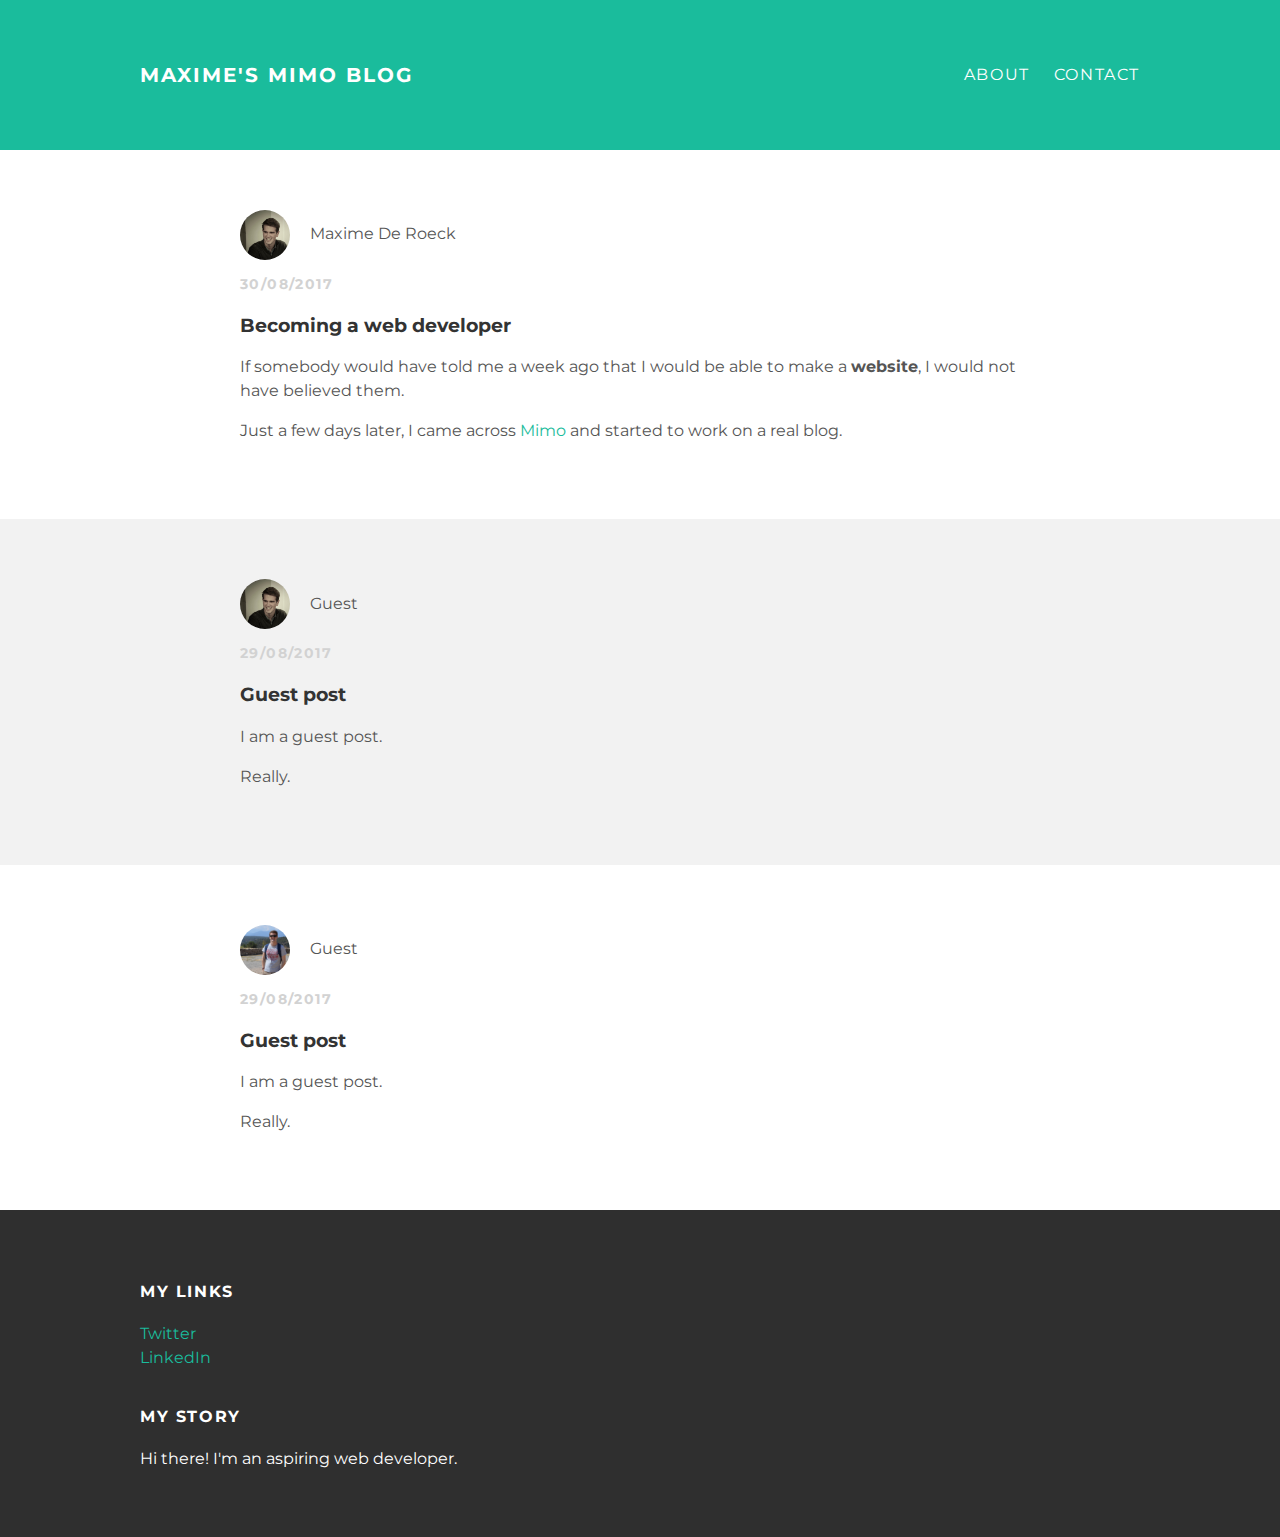
<file: index.html>
<!DOCTYPE html>
<html>
  <head>
    <title>Maxime's MIMO Blog</title>
    <link rel="stylesheet" type="text/css" href="styles.css">
  </head>
  <body>
    <div id="header">
      <div class="container">
        <a id="header-title" href="index.html">Maxime's MIMO Blog</a>
        <ul id="header-nav">
          <li><a href="about.html">About</a></li>
          <li><a href="mailto:maximederoeck@gmail.com">Contact</a></li>
        </ul>
      </div>
    </div>
    <div id="content">
      <div class="post-container">
        <div class="post">
          <div class="post-author">
            <img src="Profielfoto.jpeg">
            <span>Maxime De Roeck</span>
          </div>
          <p class="post-date">30/08/2017</p>
          <h3 class="post-title">Becoming a web developer</h3>
          <div class="post-content">
            <p>If somebody would have told me a week ago that I would be able to make a <strong>website</strong>, I would not have believed them.</p>
            <p>Just a few days later, I came across <a href= "https://getmimo.com">Mimo</a> and started to work on a real blog.</p>
          </div>
        </div>
      </div>
      <div class="post-container">
        <div class="post">
          <div class="post-author">
            <img src="Profielfoto.jpeg">
            <span>Guest</span>
          </div>
          <p class="post-date">29/08/2017</p>
          <h3 class="post-title">Guest post</h3>
          <div class="post-content">
            <p>I am a guest post.</p>
            <p>Really.</p>
          </div>
        </div>
      </div>
      <div class="post-container">
        <div class="post">
          <div class="post-author">
            <img src="me.jpg">
            <span>Guest</span>
          </div>
          <p class="post-date">29/08/2017</p>
          <h3 class="post-title">Guest post</h3>
          <div class="post-content">
            <p>I am a guest post.</p>
            <p>Really.</p>
          </div>
        </div>
      </div>
    </div>
    <div id="footer">
      <div class="container">
        <div class="column">
          <h4>My Links</h4>
          <p>
            <a href="https://twitter.com/maximederoeck">Twitter</a>
            <br>
            <a href="https//www.linkedin.com/in/maximederoeck">LinkedIn</a>
          </p>
        </div>
        <div class="column"></div>
          <h4>My Story</h4>
          <p>Hi there! I'm an aspiring web developer.</p>
      </div>
    </div>
  </body>
</html>
</file>
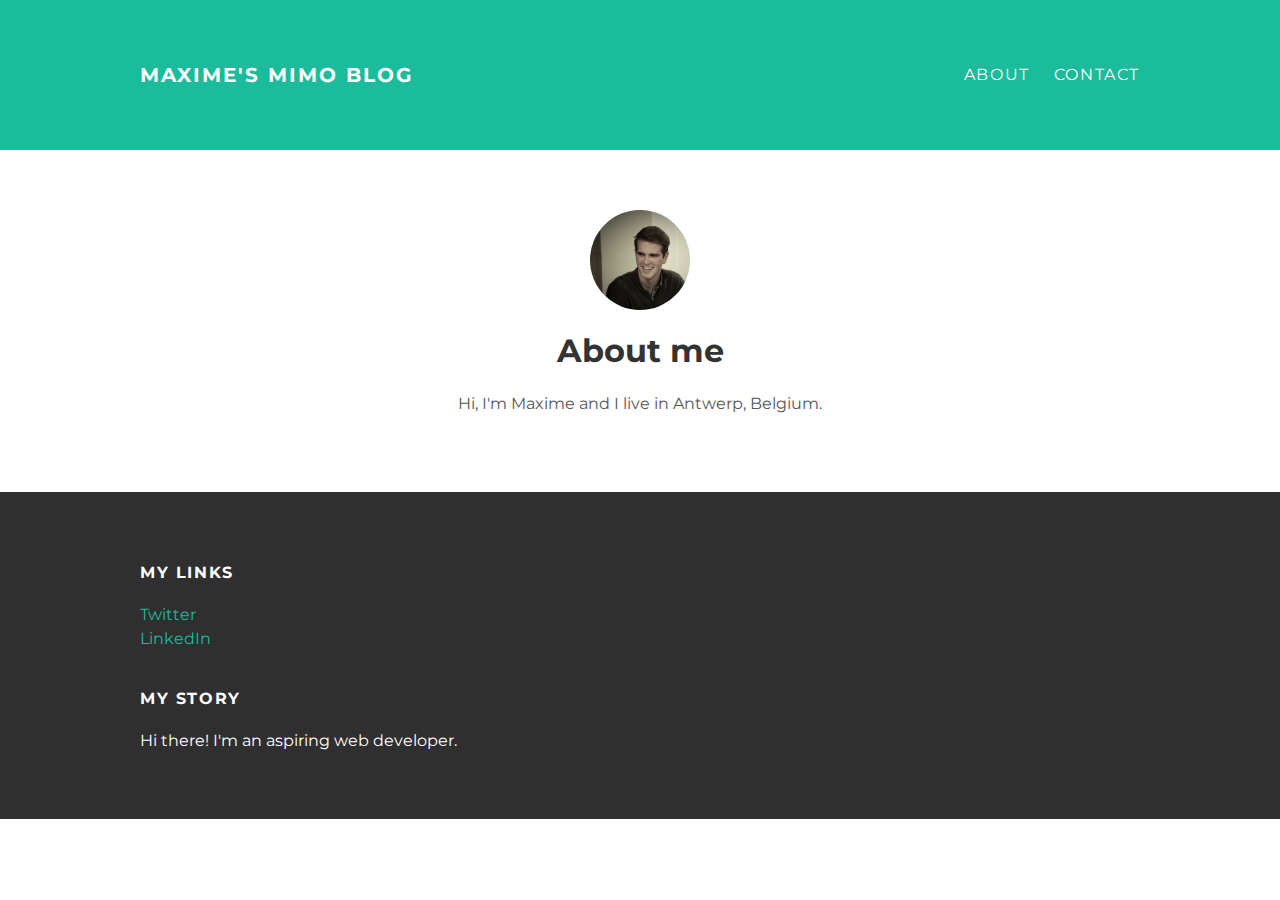
<file: about.html>
<!DOCTYPE html>
<html>
  <head>
    <title>Maxime's MIMO Blog</title>
    <link rel="stylesheet" type="text/css" href="styles.css">
  </head>
  <body>
    <div id="header">
      <div class="container">
        <a id="header-title" href="index.html">Maxime's MIMO Blog</a>
        <ul id="header-nav">
          <li><a href="about.html">About</a></li>
          <li><a href="mailto:maximederoeck@gmail.com">Contact</a></li>
        </ul>
      </div>
    </div>
    <div id="content">
      <div class="container">
        <div class="about">
          <div class="about-author">
            <img src="Profielfoto.jpeg">
          </div>
          <h1 class="about-title">About me</h3>
          <div class="about-content">
            <p>Hi, I'm Maxime and I live in Antwerp, Belgium.</p>
          </div>
        </div>
      </div>
    </div>
    <div id="footer">
      <div class="container">
        <div class="column">
          <h4>My Links</h4>
          <p>
            <a href="https://twitter.com/maximederoeck">Twitter</a>
            <br>
            <a href="https//www.linkedin.com/in/maximederoeck">LinkedIn</a>
          </p>
        </div>
        <div class="column"></div>
          <h4>My Story</h4>
          <p>Hi there! I'm an aspiring web developer.</p>
      </div>
    </div>
  </body>
</html>
</file>
<file: styles.css>
@import url(http://fonts.googleapis.com/css?family=Montserrat:400,700);

body {
  color: #555;
  margin: 0;
  font-family: 'Montserrat',sans-serif;
}
#header {
  background-color: #1abc9c;
  height: 150px;
  line-height: 150px;
}
#header a {
  color: white;
  text-decoration: none;
  text-transform: uppercase;
  letter-spacing: 0.1em;
}
#header a:hover {
  color: #222;
}
#header-title {
  display: block;
  float: left;
  font-size: 20px;
  font-weight: bold;
}
#header-nav {
  display: block;
  float: right;
  margin-top: 0;
}

#header-nav li {
  display: inline;
  padding-left: 20px;
}

.container {
  max-width: 1000px;
  margin: 0 auto
}

#footer {
  background-color: #2f2f2f;
  padding: 50px 0;
}

.column {
  min-width: 300px;
  display: inline-block;
  vertical-align: top;
}

#footer h4 {
  color: white;
  text-transform: uppercase;
  letter-spacing: 0.1em;
}

#footer p {
  color: white;
}

a {
  color: #1abc9c;
  text-decoration: none;
}

a:hover {
  color: #F6A623
}

.post, .about {
  max-width: 800px;
  margin: 0 auto;
  padding: 60px 0;
}

.post-author img {
  width: 50px;
  height: 50px;
  vertical-align: middle;
  border-radius: 50%;
}

.about-author img {
  width: 100px;
  height: 100px;
  vertical-align: middle;
  border-radius: 50%;
}

.post-author span {
  margin-left: 16px;
}

.post-date {
  color: #D2D2D2;
  font-size: 14px;
  font-weight: bold;
  text-transform: uppercase;
  letter-spacing: 0.1em;
}

h1, h2, h3, h4 {
  color: #333;
}

p {
  line-height: 1.5;
}

.about {
  text-align: center;
}

.post-container:nth-child(even) {
  background-color: #f2f2f2
}
</file>
